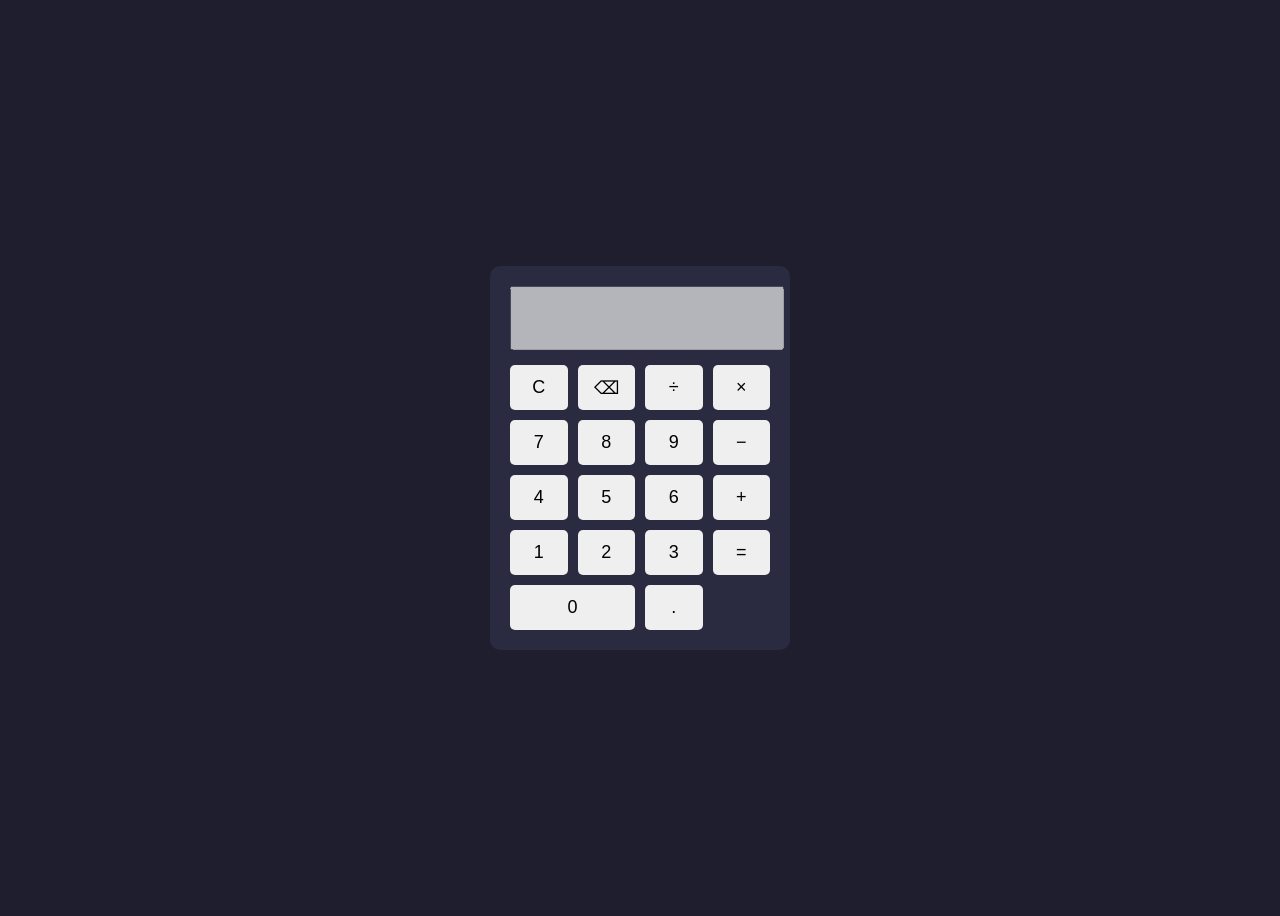
<file: calculator/index.html>
<!DOCTYPE html>
<html lang="en">
<head>
  <meta charset="UTF-8">
  <title>Calculator</title>
</head>
<style>
    body {
  display: flex;
  justify-content: center;
  align-items: center;
  height: 100vh;
  background: #1e1e2f;
  font-family: Arial;
}

.calculator {
  background: #2a2a40;
  padding: 20px;
  border-radius: 10px;
  width: 260px;
}

#display {
  width: 100%;
  height: 50px;
  margin-bottom: 15px;
  font-size: 22px;
  text-align: right;
  padding: 5px;
}

.buttons {
  display: grid;
  grid-template-columns: repeat(4, 1fr);
  gap: 10px;
}

button {
  height: 45px;
  font-size: 18px;
  border: none;
  border-radius: 5px;
  cursor: pointer;
}

button:hover {
  background: #555;
  color: #fff;
}

.zero {
  grid-column: span 2;
}

</style>
<body>

<div class="calculator">
  <input type="text" id="display" disabled>

  <div class="buttons">
    <button onclick="clearDisplay()">C</button>
    <button onclick="backspace()">⌫</button>
    <button onclick="appendValue('/')">÷</button>
    <button onclick="appendValue('*')">×</button>

    <button onclick="appendValue('7')">7</button>
    <button onclick="appendValue('8')">8</button>
    <button onclick="appendValue('9')">9</button>
    <button onclick="appendValue('-')">−</button>

    <button onclick="appendValue('4')">4</button>
    <button onclick="appendValue('5')">5</button>
    <button onclick="appendValue('6')">6</button>
    <button onclick="appendValue('+')">+</button>

    <button onclick="appendValue('1')">1</button>
    <button onclick="appendValue('2')">2</button>
    <button onclick="appendValue('3')">3</button>
    <button onclick="calculate()">=</button>

    <button class="zero" onclick="appendValue('0')">0</button>
    <button onclick="appendValue('.')">.</button>
  </div>
</div>

<script>
    const display = document.getElementById('display');

    function appendValue(value){
       display.value += value;
    };

    function clearDisplay(){
        display.value = "";
    }
    
    function backspace(){
        display.value = display.value.slice(0,-1);
    }

    function calculate(){
        try{
         if(display.value.includes("/0")){
                 alert("Cannot divide by zero");
      return;

         }
           display.value = eval(display.value);
        } catch{
             alert("Invalid Expression");
        }

    }
    document.addEventListener("keydown", function(e){
        if ((e.key >= 0 && e.key <= 9) || "+-*/.".includes(e.key)) {
    appendValue(e.key);
  } else if (e.key === "Enter") {
    calculate();
  } else if (e.key === "Backspace") {
    backspace();
  } else if (e.key === "Escape") {
    clearDisplay();
  }
    })
</script>
</body>
</html>
</file>
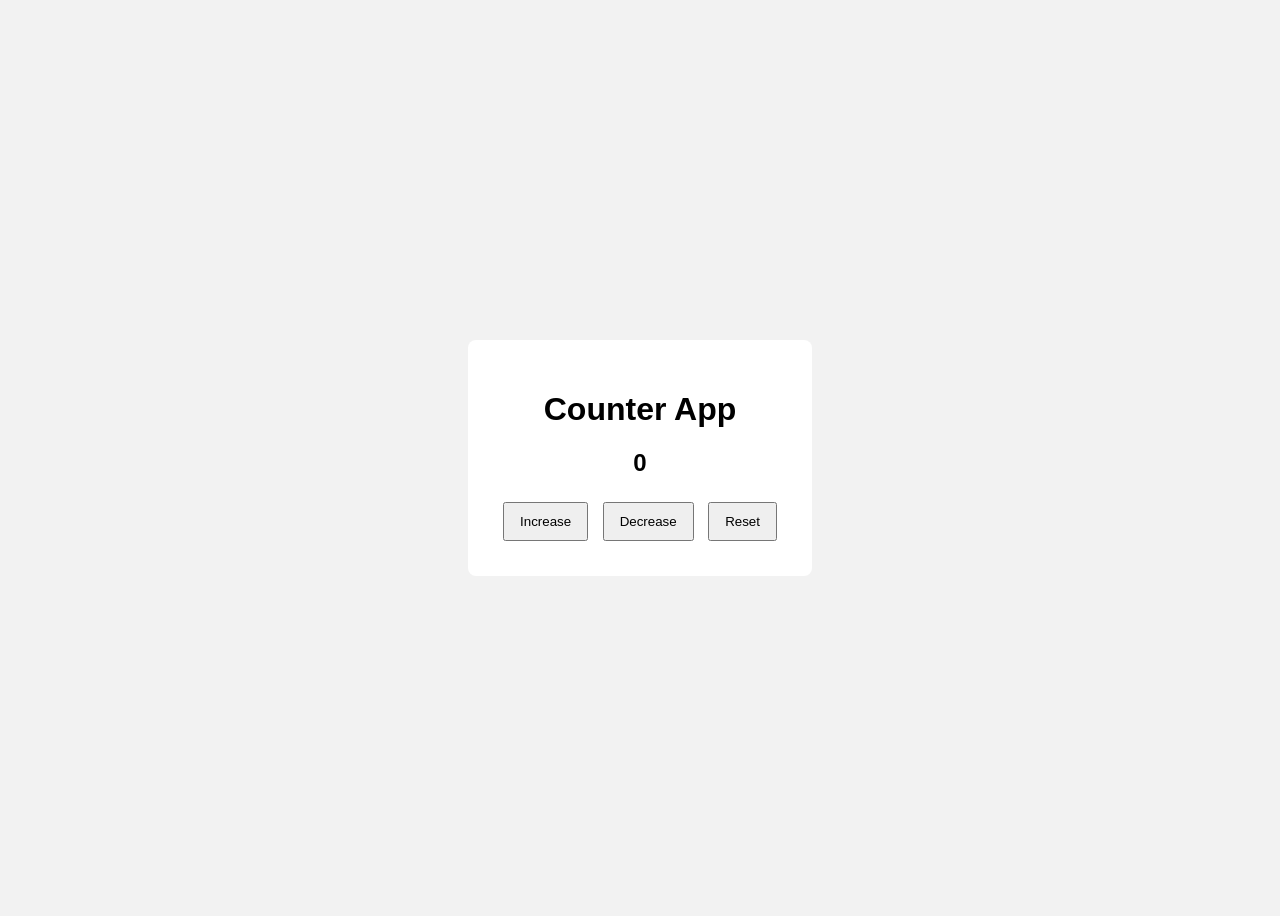
<file: counter/index.html>
<!DOCTYPE html>
<html>
  <head>
    <title>Counter App</title>
  </head>
  <style>
    body {
      height: 100vh;
      display: flex;
      justify-content: center;
      align-items: center;
      background: #f2f2f2;
      font-family: Arial;
    }

    .counter-box {
      background: white;
      padding: 30px;
      text-align: center;
      border-radius: 8px;
    }

    button {
      margin: 5px;
      padding: 10px 15px;
      cursor: pointer;
    }
  </style>
  <body>
    <div class="counter-box">
      <h1>Counter App</h1>
      <h2 id="count">0</h2>

      <button id="increase">Increase</button>
      <button id="decrease">Decrease</button>
      <button id="reset">Reset</button>
    </div>

    <script>
      let count = Number(localStorage.getItem("count")) || 0;

      let countShow = document.getElementById("count");
      let increaseBtn = document.getElementById("increase");
      let decreaseBtn = document.getElementById("decrease");
      let resetBtn = document.getElementById("reset");

      increaseBtn.addEventListener("click", function () {
        if (count < 100) {
          count++;
          updateColour();
          showWarning();
        }

        countShow.innerHTML = count;
        saveLocalStorage();
      });

      decreaseBtn.addEventListener("click", function () {
        if (count > 0) {
          count--;
          updateColour();
        } else if (count > 10) {
          showWarning();
        }

        countShow.innerHTML = count;
             saveLocalStorage();
      });

      resetBtn.addEventListener("click", function () {
        count = 0;
        updateColour();
        showWarning();
        countShow.innerHTML = count;
      });

      function updateColour() {
        if (count > 15) {
          countShow.style.color = "green";
        } else if (count > 0) {
          countShow.style.color = "red";
        } else {
          countShow.style.color = "black";
        }
      };

      function showWarning() {
        if (count > 10) {
          alert("are you increased the value " + count);
        }
      };
      function saveLocalStorage(){
        localStorage.setItem("count",count);
      }

            saveLocalStorage();
    </script>
  </body>
</html>
</file>
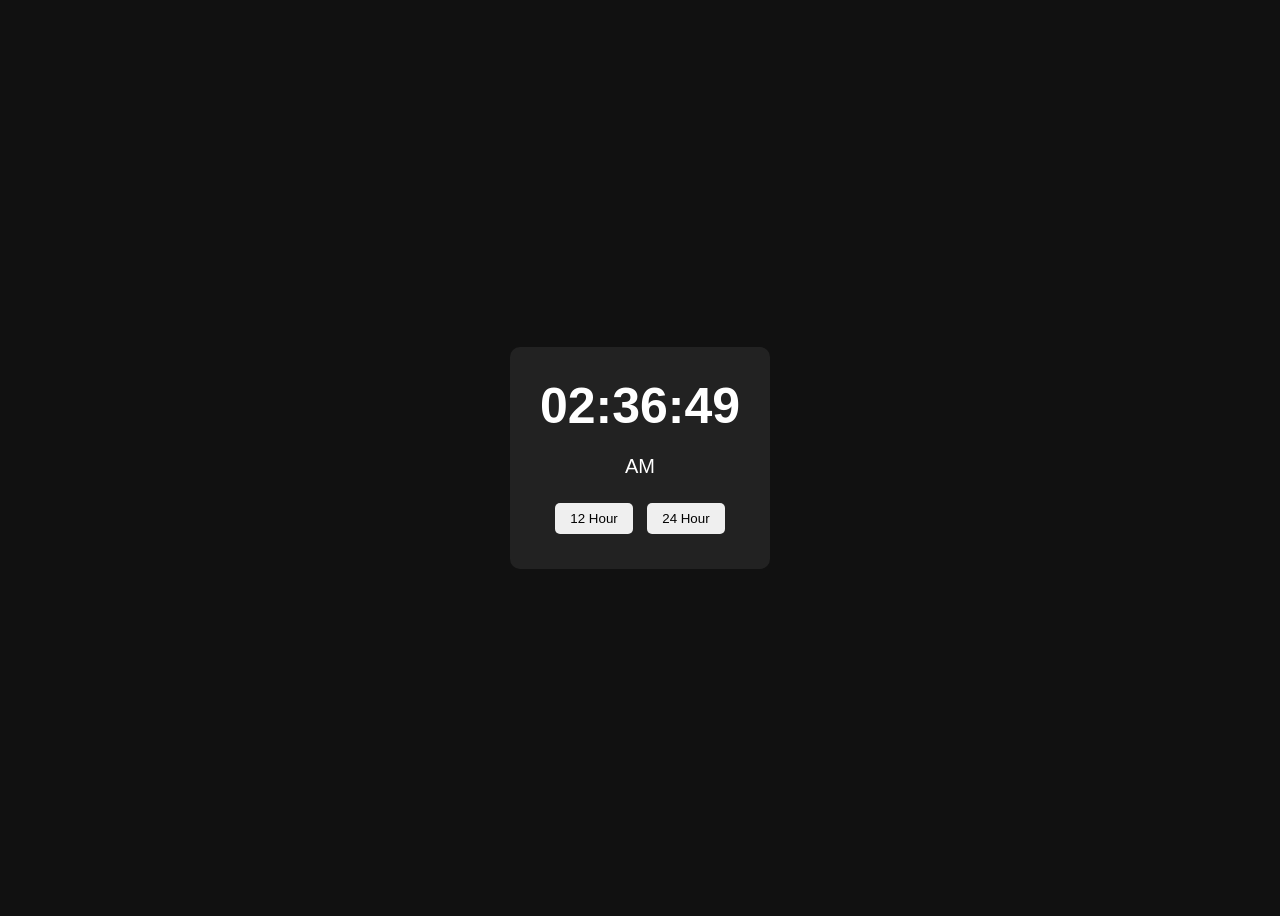
<file: digital-clock/index.html>
<!DOCTYPE html>
<html lang="en">
  <head>
    <meta charset="UTF-8" />
    <title>Digital Clock</title>
  </head>
  <style>
    body {
      display: flex;
      justify-content: center;
      align-items: center;
      height: 100vh;
      background: #111;
      color: white;
      font-family: Arial, sans-serif;
    }

    .clock-container {
      text-align: center;
      padding: 30px;
      border-radius: 10px;
      background: #222;
    }

    #clock {
      font-size: 50px;
      margin: 0;
    }

    #ampm {
      font-size: 20px;
      margin-bottom: 20px;
    }

    button {
      padding: 8px 15px;
      margin: 5px;
      cursor: pointer;
      border: none;
      border-radius: 5px;
    }
  </style>
  <body>
    <div class="clock-container">
      <h1 id="clock">00:00:00</h1>
      <p id="ampm">AM</p>

      <button onclick="set12Hour()">12 Hour</button>
      <button onclick="set24Hour()">24 Hour</button>
    </div>

    <script>
      let is24Hours = "False";

      function updateClock() {
        const now = new Date();

        let hours = now.getHours();
        let minutes = now.getMinutes();
        let seconds = now.getSeconds();

        let ampm = "Am";

        if (!is24Hours) {
          if (hours >= 12) {
            ampm = "Pm";
          }
          hours = hours % 12 || 12;
        }
        // Add leading zero
        hours = hours < 10 ? "0" + hours : hours;
        minutes = minutes < 10 ? "0" + minutes : minutes;
        seconds = seconds < 10 ? "0" + seconds : seconds;
        document.getElementById(
          "clock"
        ).innerText = `${hours}:${minutes}:${seconds}`;
        document.getElementById("ampm").innerText = is24Hour ? "" : ampm;
      }
      function set12Hour() {
        is24Hour = false;
      }

      function set24Hour() {
        is24Hour = true;
      }

      // Live update every second
      setInterval(updateClock, 1000);

      // Initial call
      updateClock();
    </script>
  </body>
</html>
</file>
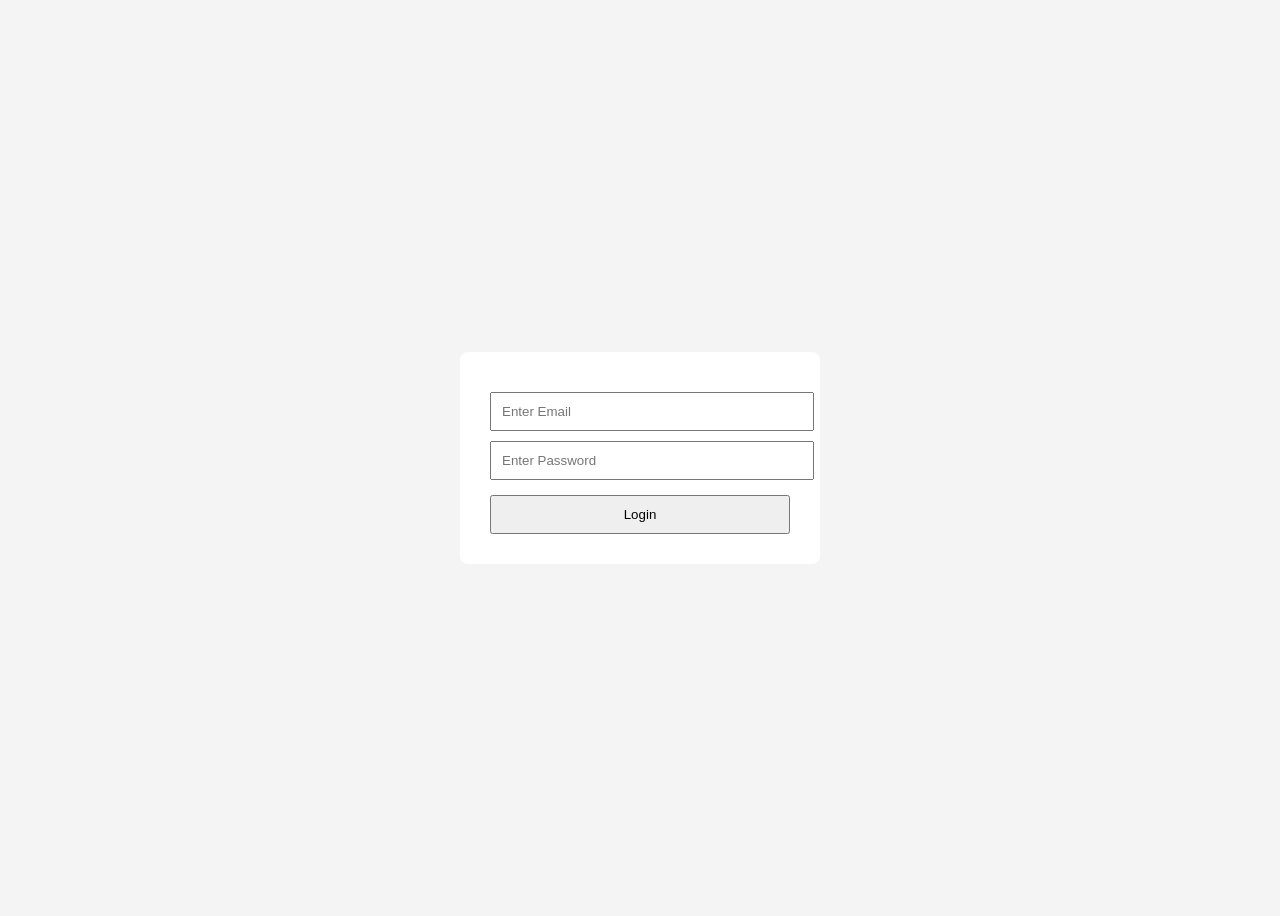
<file: form-validation/index.html>
<!DOCTYPE html>
<html lang="en">
  <head>
    <meta charset="UTF-8" />
    <meta name="viewport" content="width=device-width, initial-scale=1.0" />
    <title>Document</title>
    <style>
      body {
        font-family: Arial, sans-serif;
        background-color: #f4f4f4;
        height: 100vh;
        display: flex;
        justify-content: center;
        align-items: center;
      }

      .login-box {
        background: white;
        padding: 30px;
        width: 300px;
        border-radius: 8px;
      }

      input {
        width: 100%;
        padding: 10px;
        margin-top: 10px;
      }

      button {
        margin-top: 15px;
        width: 100%;
        padding: 10px;
        cursor: pointer;
      }
      small {
        color: red;
      }
    </style>
  </head>
  <body>
    <div class="login-box">
      <form id="loginForm">
        <input type="text" id="email" placeholder="Enter Email" />
        <small id="emailError"></small>

        <input type="password" id="password" placeholder="Enter Password" />
        <small id="passwordError"></small>

        <button type="submit">Login</button>
      </form>


      <script>
     let email = document.getElementById("email");
     let password = document.getElementById("password");
     let form = document.getElementById("loginForm");

     let emailError = document.getElementById("emailError");
     let passwordError = document.getElementById("passwordError");

     form.addEventListener("submit", function(e){
        e.preventDefault();

        let isValid = true;


        if(email.value === ""){
        emailError.innerText = "enter the email";
        isValid = false;
        }else{
         emailError.innerText = ""
        };

        if(password.value.length < 6){
            passwordError.innerText = "password must be 6 chatr"
            isValid = false;

        }else{
         passwordError.innerText="";
        };

        if (isValid) {
        alert("Login Successful ✅");
    }

  

     })

      </script>
    </div>
  </body>
  
</html>
</file>
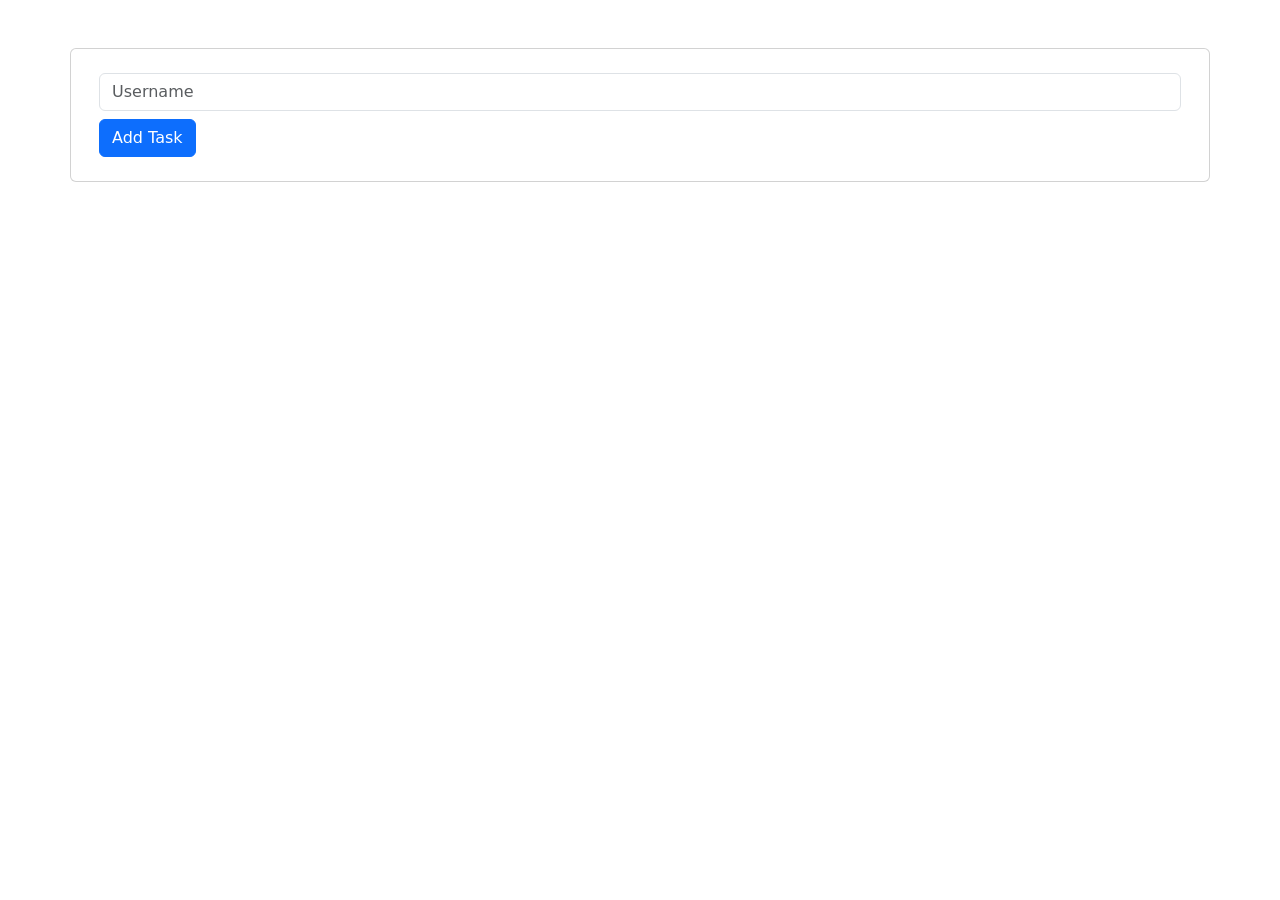
<file: html/index.html>
<!doctype html>
<html lang="en">
  <head>
    <meta charset="utf-8">
    <meta name="viewport" content="width=device-width, initial-scale=1">
    <title>Bootstrap demo</title>
    <link href="https://cdn.jsdelivr.net/npm/bootstrap@5.3.7/dist/css/bootstrap.min.css" rel="stylesheet" integrity="sha384-LN+7fdVzj6u52u30Kp6M/trliBMCMKTyK833zpbD+pXdCLuTusPj697FH4R/5mcr" crossorigin="anonymous">
  </head>
  <body>
    <main>
        <div class="container">
            <div class="row mt-5">  
            <div class="card">
            <div class="card-body">
<div class="input-group mt-2 mb-2">
  <input type="text" class="form-control" placeholder="Username" aria-label="Username" aria-describedby="basic-addon1" id="getValue">
</div>
<div class="">
 <button class="btn btn-primary mb-2" type="button" id="button">Add Task</button>
</div>
<div>
    <ul class="list-group" id="taskList">

</ul>
</div>
            </div>
           </div>
           </div>

  
 
            </div>
        </div>
    </main>
    <script src="https://cdn.jsdelivr.net/npm/bootstrap@5.3.7/dist/js/bootstrap.bundle.min.js" integrity="sha384-ndDqU0Gzau9qJ1lfW4pNLlhNTkCfHzAVBReH9diLvGRem5+R9g2FzA8ZGN954O5Q" crossorigin="anonymous"></script>
  </body>
<script>
    document.getElementById("button").addEventListener("click",function(){
     const input = document.getElementById("getValue").value;
      if(input.trim()=== "")return;

      const li = document.createElement("li");
      li.textContent= input;
      li.className= "list-group-item"

      const ul = document.getElementById("taskList");
      ul.appendChild(li);

      document.getElementById("getValue").value = "" ;


});
</script>
</html>
</file>
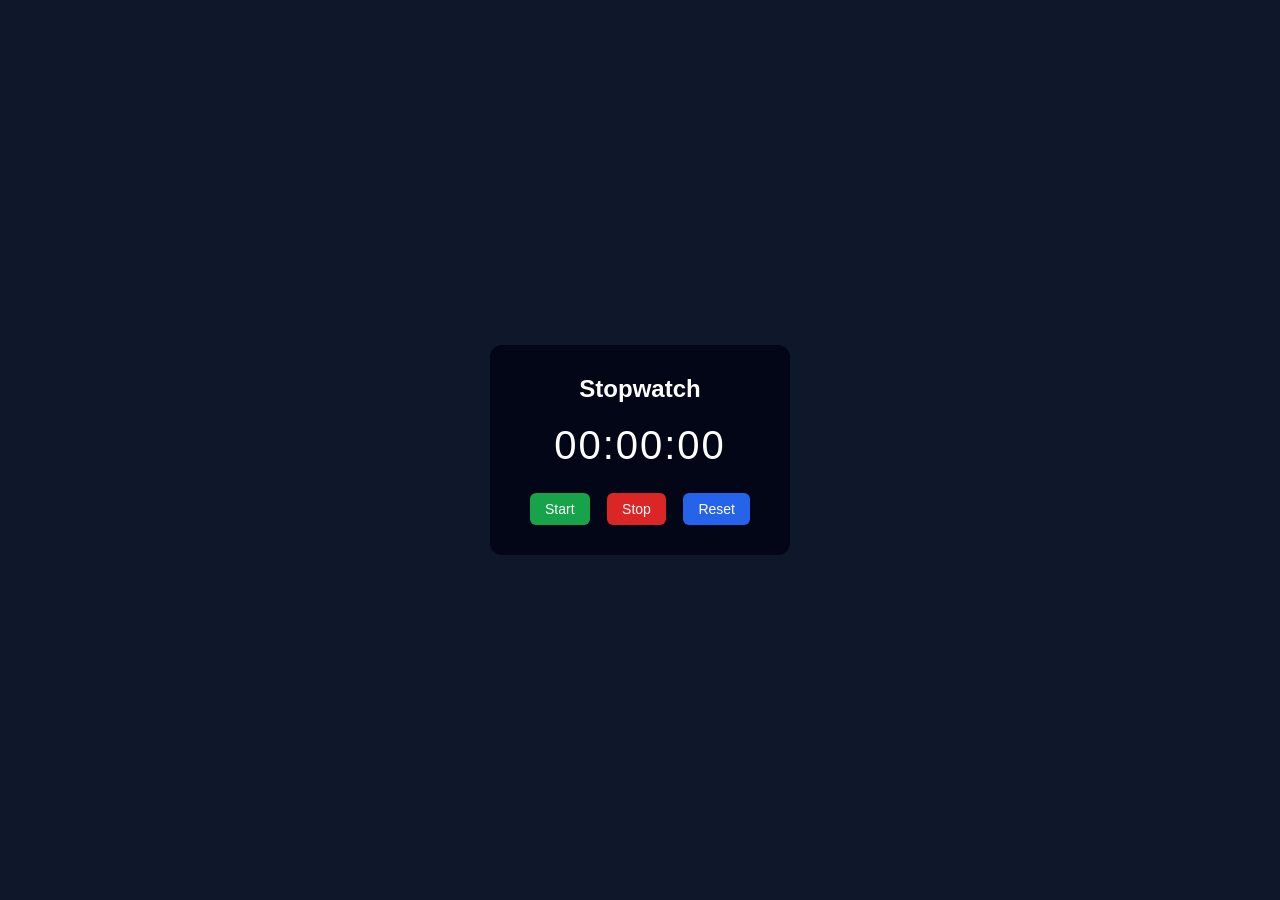
<file: stopWatch/index.html>
<!DOCTYPE html>
<html lang="en">
  <head>
    <meta charset="UTF-8" />
    <title>Stopwatch</title>
  </head>
  <style>
    * {
      margin: 0;
      padding: 0;
      box-sizing: border-box;
      font-family: Arial, sans-serif;
    }

    body {
      height: 100vh;
      display: flex;
      justify-content: center;
      align-items: center;
      background: #0f172a;
    }

    .stopwatch {
      background: #020617;
      padding: 30px 40px;
      border-radius: 12px;
      text-align: center;
      color: white;
      width: 300px;
    }

    .title {
      margin-bottom: 20px;
      font-size: 24px;
    }

    .time {
      font-size: 40px;
      margin-bottom: 25px;
      letter-spacing: 2px;
    }

    .buttons {
      display: flex;
      justify-content: space-between;
    }

    button {
      padding: 8px 15px;
      border: none;
      border-radius: 6px;
      cursor: pointer;
      font-size: 14px;
      color: white;
    }

    .start {
      background: #16a34a;
    }

    .stop {
      background: #dc2626;
    }

    .reset {
      background: #2563eb;
    }

    button:hover {
      opacity: 0.9;
    }
  </style>
  <body>
    <div class="stopwatch">
      <h1 class="title">Stopwatch</h1>

      <div class="time" id="display">00:00:00</div>

      <div class="buttons">
        <button class="start" id = "startBtn">Start</button>
        <button class="stop" id = "stopBtn">Stop</button>
        <button class="reset" id = "resetBtn">Reset</button>
      </div>
    </div>
    <script>
       let startBtn = document.getElementById("startBtn");
       let stopBtn =  document.getElementById("stopBtn");
       let resetBtn = document.getElementById("resetBtn");

    
      let h = 0;
      let s = 0;
      let m = 0;
      let timer = null;

      startBtn.addEventListener("click", startStopWatch);
      stopBtn.addEventListener("click", stopwatch);
      resetBtn.addEventListener("click", resetStopWatch);

      function startStopWatch() {
        if (timer !== null) return;

        timer = setInterval(() => {
          s++;
          if (s === 60) {
            s = 0;
            m++;
            if (m === 60) {
              m = 0;
              h++;
            }
          }
          displayStopWatch()
        },1000);
      }

      function stopwatch(){
        clearInterval(timer);
        timer = null;
      };

      function resetStopWatch(){
        clearInterval(timer);
        timer = null;
        h =0;
        m=0;
        s=0;
        
displayStopWatch()
      }

      function displayStopWatch() {
        let hs = h < 10 ? "0" + h: h;
        let ms = m <10 ? "0" + m : m;
        let ss = s < 10 ? "0" + s : s;
        document.getElementById("display").innerHTML = `${hs}:${ms}:${ss}`;
      
      }
    </script>
  </body>
</html>
</file>
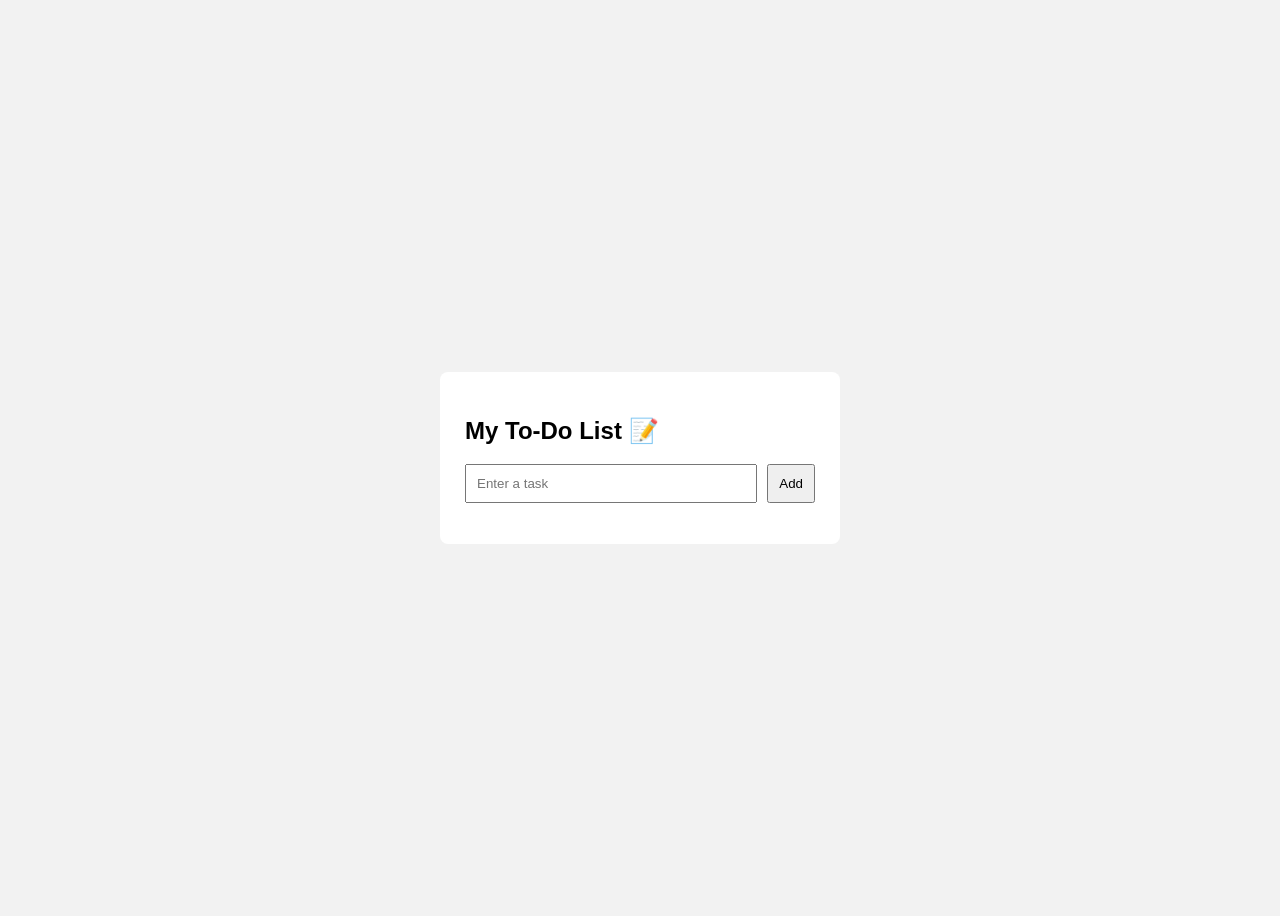
<file: todolist-app/index.html>
<!DOCTYPE html>
<html lang="en">
  <head>
    <meta charset="UTF-8" />
    <title>To-Do List</title>
    <!-- <link rel="stylesheet" href="style.css" /> -->
  </head>
  <style>
    body {
      font-family: Arial, sans-serif;
      background-color: #f2f2f2;
      height: 100vh;
      display: flex;
      justify-content: center;
      align-items: center;
    }

    .todo-container {
      background: white;
      padding: 25px;
      width: 350px;
      border-radius: 8px;
    }

    form {
      display: flex;
      gap: 10px;
    }

    input {
      flex: 1;
      padding: 10px;
    }

    button {
      padding: 10px;
      cursor: pointer;
    }

    li {
      list-style: none;
      margin-top: 10px;
      padding: 8px;
      background: #eee;
      display: flex;
      justify-content: space-between;
      align-items: center;
    }
  </style>
  <body>
    <div class="todo-container">
      <h2>My To-Do List 📝</h2>

      <form id="todoForm">
        <input type="text" id="todoInput" placeholder="Enter a task" />
        <button type="submit">Add</button>
      </form>

      <ul id="todoList"></ul>
    </div>

    <script>
      let todoForm = document.getElementById("todoForm");
      let todoInput = document.getElementById("todoInput");
      let todoList = document.getElementById("todoList");
      // Load existing todos
      let todos = JSON.parse(localStorage.getItem("todos") ) || [];
      // Show todos on page load
      showTodos();

      todoForm.addEventListener("submit", function (e) {
        e.preventDefault();

        if (todoInput.value === "") return;

        todos.push(todoInput.value);
        localStorage.setItem("todos", JSON.stringify(todos));

        todoInput.value = "";

        showTodos();
      });

      function showTodos() {
        todoList.innerHTML = "";

        todos.forEach((todo, index) => {
          const li = document.createElement("li");
          li.innerHTML = `
            ${todo}
            <button onclick="deleteTodo(${index})">❌</button>
        `;

          todoList.appendChild(li);
        });
      }

      function deleteTodo(index) {
        todos.splice(index, 1);
        localStorage.setItem("todos", JSON.stringify(todos));
        showTodos();
      }
    </script>
  </body>
</html>
</file>
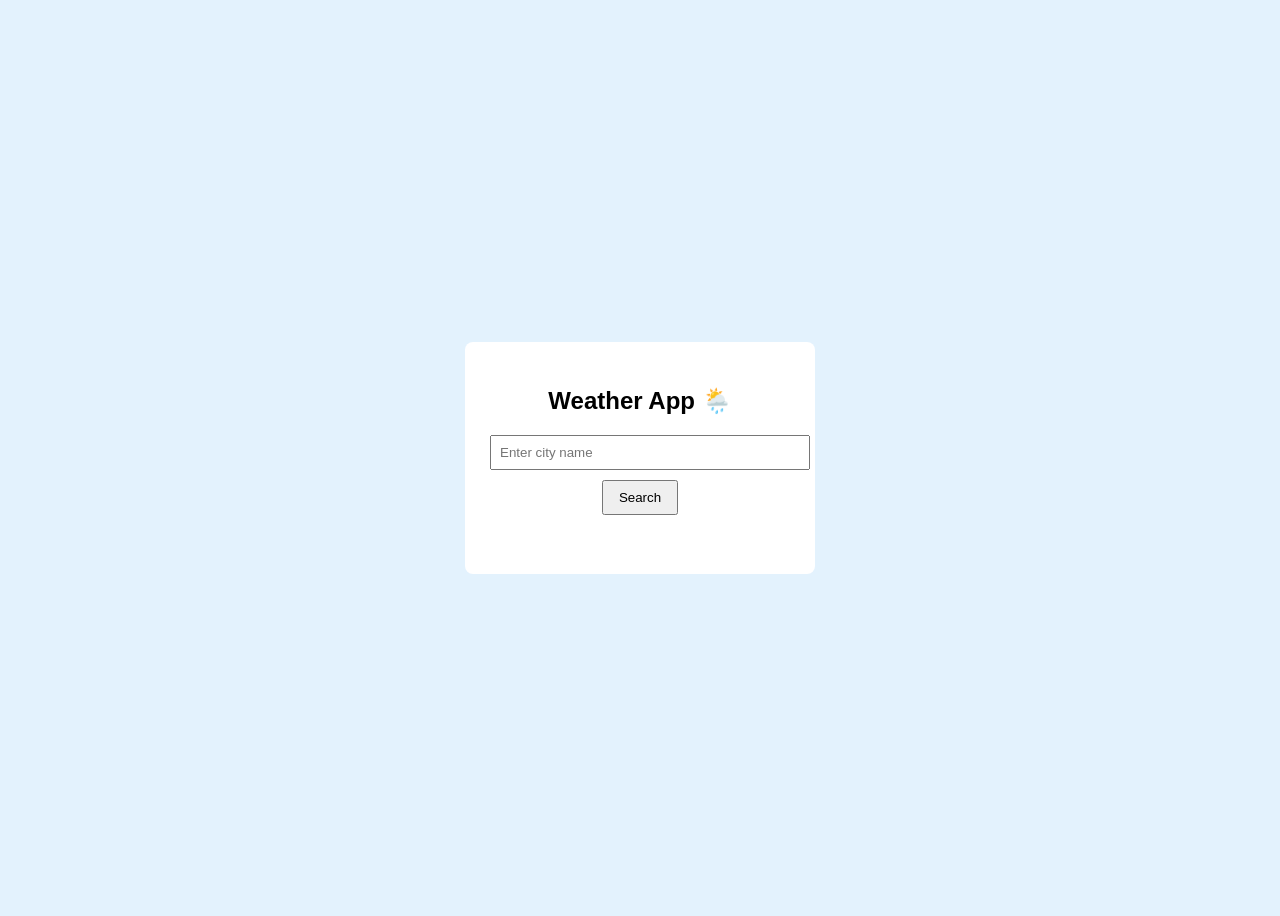
<file: wheather-app/index.html>
<!DOCTYPE html>
<html>
  <head>
    <title>Weather App</title>
  </head>
  <style>
    body {
      height: 100vh;
      display: flex;
      justify-content: center;
      align-items: center;
      background: #e3f2fd;
      font-family: Arial;
    }

    .weather-box {
      background: white;
      padding: 25px;
      width: 300px;
      text-align: center;
      border-radius: 8px;
    }

    input {
      width: 100%;
      padding: 8px;
      margin-bottom: 10px;
    }

    button {
      padding: 8px 15px;
      cursor: pointer;
    }
  </style>
  <body>
    <div class="weather-box">
      <h2>Weather App 🌦️</h2>

      <input type="text" id="cityInput" placeholder="Enter city name" />
      <button id="searchBtn">Search</button>

      <div id="result">
        <p id="loading"></p>
        <p id="temp"></p>
        <p id="condition"></p>
        <img id="icon" />
      </div>
    </div>

    <script>
      const apiKey = "9a04305583247ac4fa92ad1874ad2600";

      let searchBtn = document.getElementById("searchBtn");
      let cityInput = document.getElementById("cityInput");
      let tempShow = document.getElementById("temp");
      let conditionShow = document.getElementById("condition");
      let loadingShow = document.getElementById("loading");
      let iconShow = document.getElementById("icon");

      searchBtn.addEventListener("click", function () {
        const cityName = cityInput.value;

        if (cityName === "") return;
        fetchWheather(cityName);
      });

      async function fetchWheather(cityName) {
        try {
          const response = await fetch(
            `https://api.openweathermap.org/data/2.5/weather?q=${cityName}&appid=${apiKey}&units=metric`
          );

          if (!response.ok) {
            throw new Error("city not found");
          }
          const data = await response.json();
          console.log(data);
          loadingShow.innerText =  "Loading...";
          tempShow.innerText = `Temperature: ${data.main.temp} °C`;
          conditionShow.innerText = `Weather: ${data.weather[0].main}`;
          iconShow.src= `https://openweathermap.org/img/wn/${iconCode}@2x.png`;
 
        } catch (error) {
          loadingShow.innerText =  "";
          tempShow.innerText = "";
          conditionShow.innerText = error.message;
        }
      }

      cityInput.addEventListener("keypress", function(e){
           if(e.key === "Enter"){
                searchBtn.click();
           }
      });
    </script>
  </body>
</html>
</file>
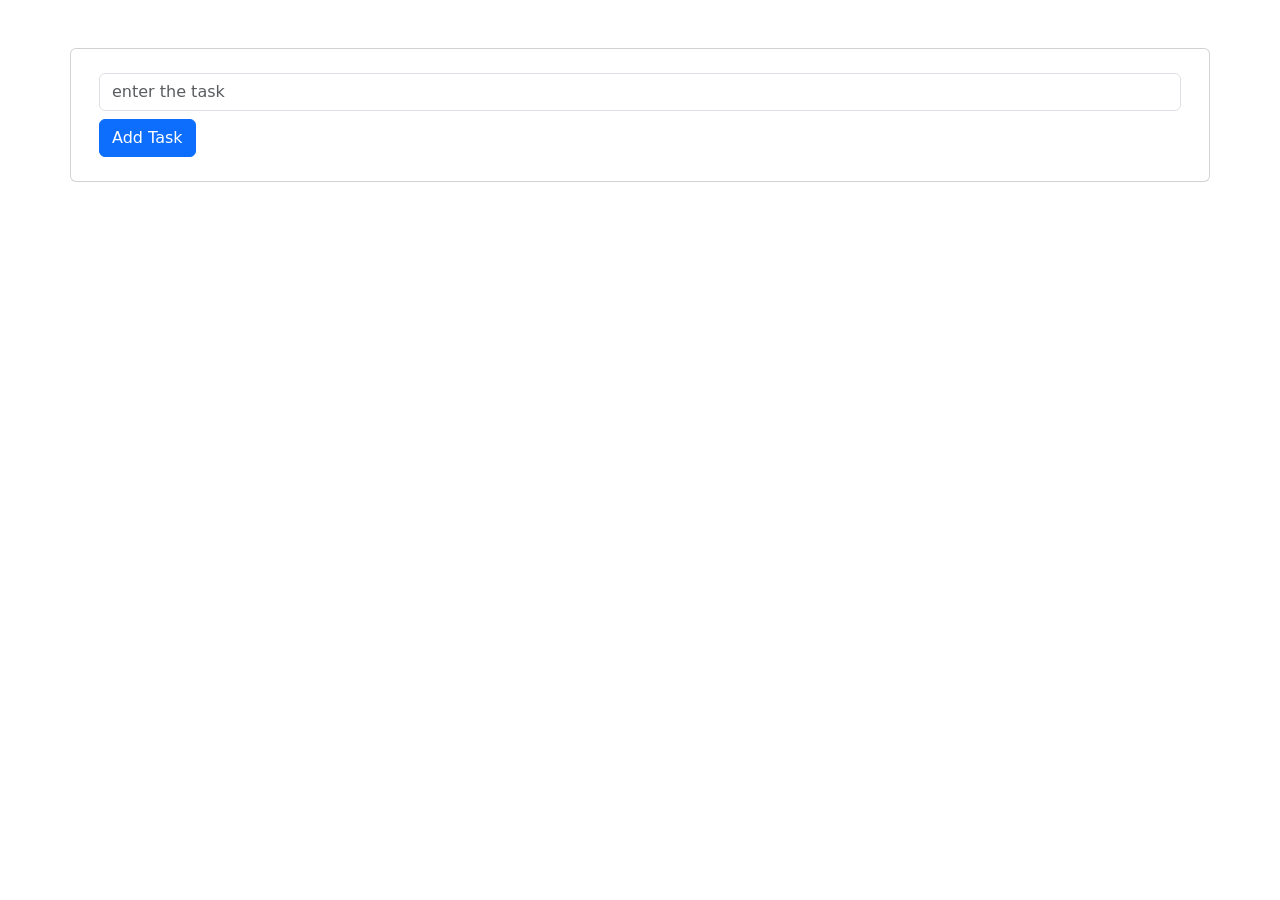
<file: todo app/html/index.html>
<!doctype html>
<html lang="en">
  <head>
    <meta charset="utf-8">
    <meta name="viewport" content="width=device-width, initial-scale=1">
    <title>Bootstrap demo</title>
    <link href="https://cdn.jsdelivr.net/npm/bootstrap@5.3.7/dist/css/bootstrap.min.css" rel="stylesheet" integrity="sha384-LN+7fdVzj6u52u30Kp6M/trliBMCMKTyK833zpbD+pXdCLuTusPj697FH4R/5mcr" crossorigin="anonymous">
  </head>
  <body>
    <main>
        <div class="container">
            <div class="row mt-5">  
            <div class="card">
            <div class="card-body">
<div class="input-group mt-2 mb-2">
  <input type="text" class="form-control" placeholder="enter the task" aria-label="Username" aria-describedby="basic-addon1" id="getValue">
</div>
<div class="">
 <button class="btn btn-primary mb-2" type="button" id="button">Add Task</button>
</div>
<div>
    <ul class="list-group" id="taskList">

</ul>
</div>
            </div>
           </div>
           </div>

  
 
            </div>
        </div>
    </main>
    <script src="https://cdn.jsdelivr.net/npm/bootstrap@5.3.7/dist/js/bootstrap.bundle.min.js" integrity="sha384-ndDqU0Gzau9qJ1lfW4pNLlhNTkCfHzAVBReH9diLvGRem5+R9g2FzA8ZGN954O5Q" crossorigin="anonymous"></script>
  </body>
<script>
    document.getElementById("button").addEventListener("click",function(){
     const input = document.getElementById("getValue").value;
      if(input.trim()=== "")return;

      const li = document.createElement("li");
      li.textContent= input;
      li.className= "list-group-item"

      const ul = document.getElementById("taskList");
      ul.appendChild(li);

      document.getElementById("getValue").value = "" ;


});
</script>
</html>
</file>
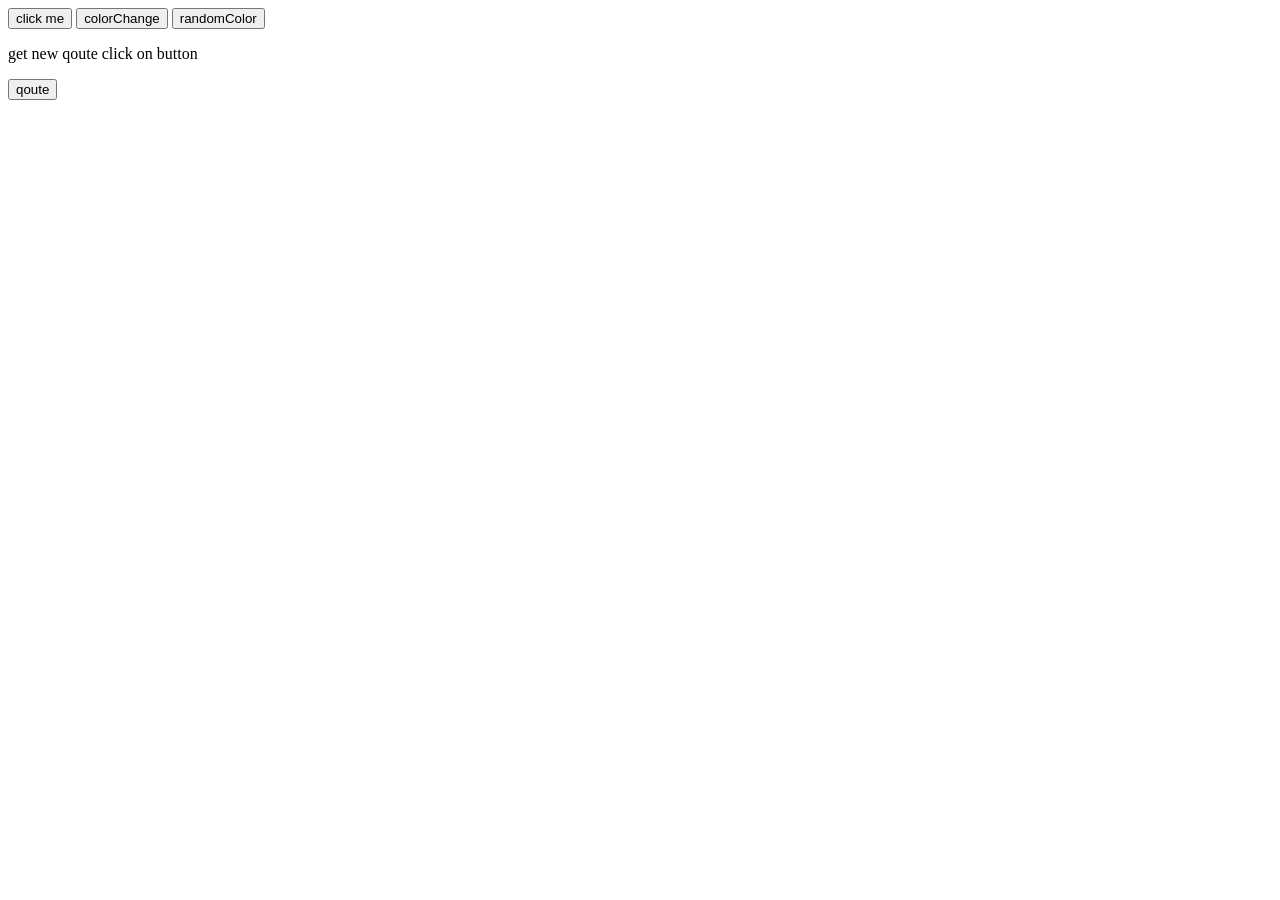
<file: dom-1/html.html>
<!Doctyp html>
<html>
  <head>
    <title>html btn with js</title>
  </head>
  <body>
    <button id="myBtn">click me</button>

    <button id="bodyColor">colorChange</button>

    <button id="randomColor">randomColor</button>

    <p id="text">get new qoute click on button</p>

    <button id="newQuote">qoute</button>

    <script>
      let myBtn = document.getElementById("bodyColor");
      let btn = document.getElementById("myBtn");
      let colorChange = document.getElementById("randomColor");
      let qouteButton = document.getElementById("newQuote");
      let text = document.querySelector("#text");

      const quotes = [
        "Believe in yourself",
        "Success is not final, failure is not fatal",
        "Dream big and dare to fail",
        "Hard work beats talent",
        "Never stop learning",
      ];

      myBtn.addEventListener("click", function () {
        document.body.style.backgroundColor = "lightblue";
      });

      btn.addEventListener("click", function () {
        alert("button clicker");
      });

      colorChange.addEventListener("click", function () {
        const color = ["red", "blue", "green", "purple", "orange", "pink"];

        const randomIndex = Math.floor(Math.random() * color.length);

        document.body.style.backgroundColor = color[randomIndex];
      });

      qouteButton.addEventListener("click", function () {
        const randomIndex = Math.floor(Math.random()*quotes.length);
        text.innerHTML = quotes[randomIndex];
      });
    </script>
  </body>
</html>
</file>
